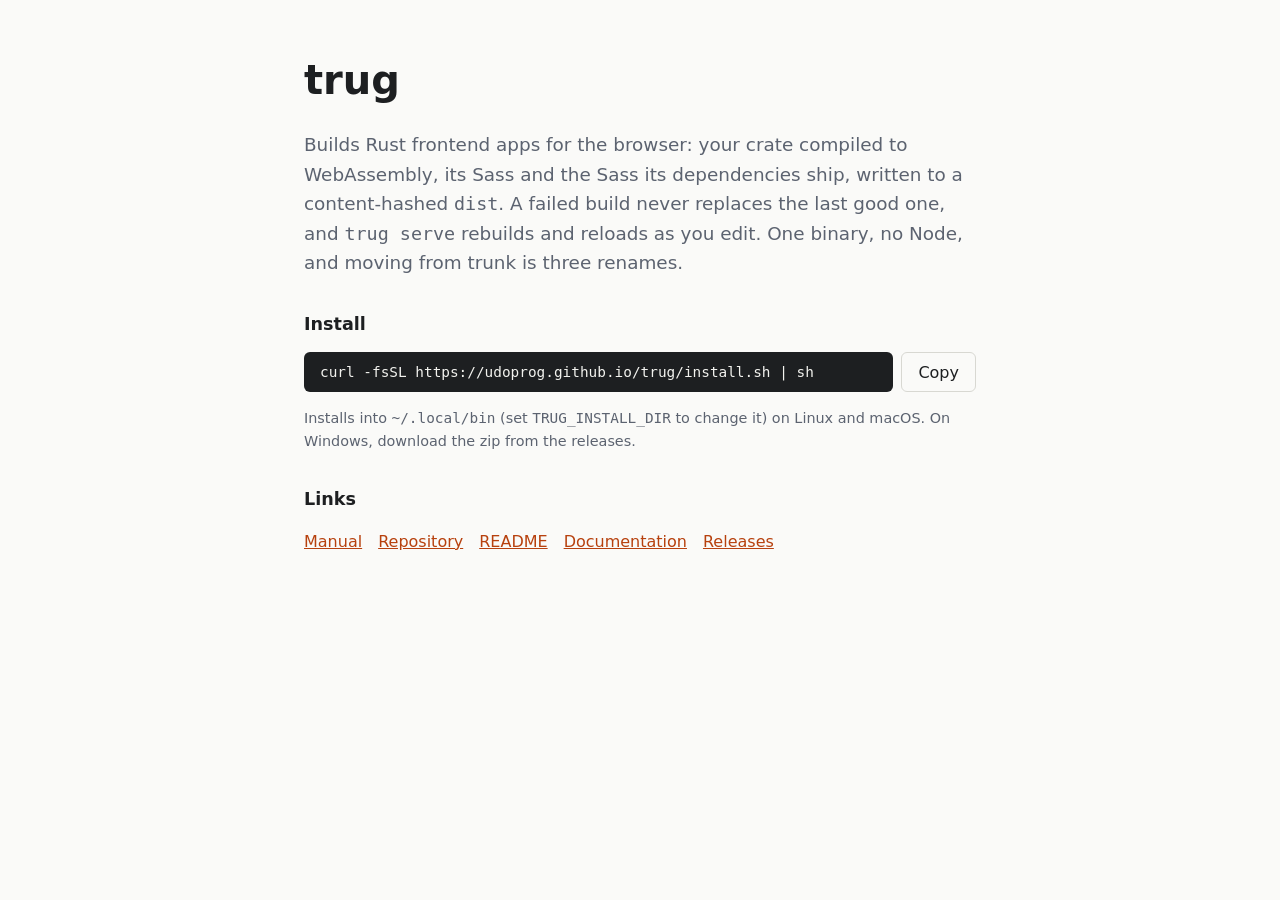
<file: site/index.html>
<!doctype html>
<html lang="en">
<head>
<meta charset="utf-8">
<meta name="viewport" content="width=device-width, initial-scale=1">
<title>trug</title>
<meta name="description" content="Builds an app's CSS from its own Sass plus the Sass its crates ship.">
<link rel="stylesheet" href="style.css">
</head>
<body class="page">
<main class="main">
  <h1 class="title">trug</h1>
  <p class="lead">Builds Rust frontend apps for the browser: your crate compiled to WebAssembly, its Sass and the Sass its dependencies ship, written to a content-hashed <code>dist</code>. A failed build never replaces the last good one, and <code>trug serve</code> rebuilds and reloads as you edit. One binary, no Node, and moving from trunk is three renames.</p>

  <h2 class="heading">Install</h2>
  <div class="install">
    <pre class="cmd" id="cmd">curl -fsSL https://udoprog.github.io/trug/install.sh | sh</pre>
    <button class="copy" id="copy" type="button">Copy</button>
  </div>
  <p class="note">Installs into <code>~/.local/bin</code> (set <code>TRUG_INSTALL_DIR</code> to change it) on Linux and macOS. On Windows, download the zip from the releases.</p>

  <h2 class="heading">Links</h2>
  <ul class="links">
    <li><a class="link" href="manual.html">Manual</a></li>
    <li><a class="link" href="https://github.com/udoprog/trug">Repository</a></li>
    <li><a class="link" href="https://github.com/udoprog/trug#readme">README</a></li>
    <li><a class="link" href="https://docs.rs/trug">Documentation</a></li>
    <li><a class="link" href="https://github.com/udoprog/trug/releases">Releases</a></li>
  </ul>
</main>
<script>
document.getElementById("copy").addEventListener("click", function (e) {
  var button = e.currentTarget;
  var text = document.getElementById("cmd").textContent;
  navigator.clipboard.writeText(text).then(function () {
    button.textContent = "Copied";
    setTimeout(function () { button.textContent = "Copy"; }, 1500);
  }, function () {
    button.textContent = "Press Ctrl+C";
  });
});
</script>
</body>
</html>
</file>
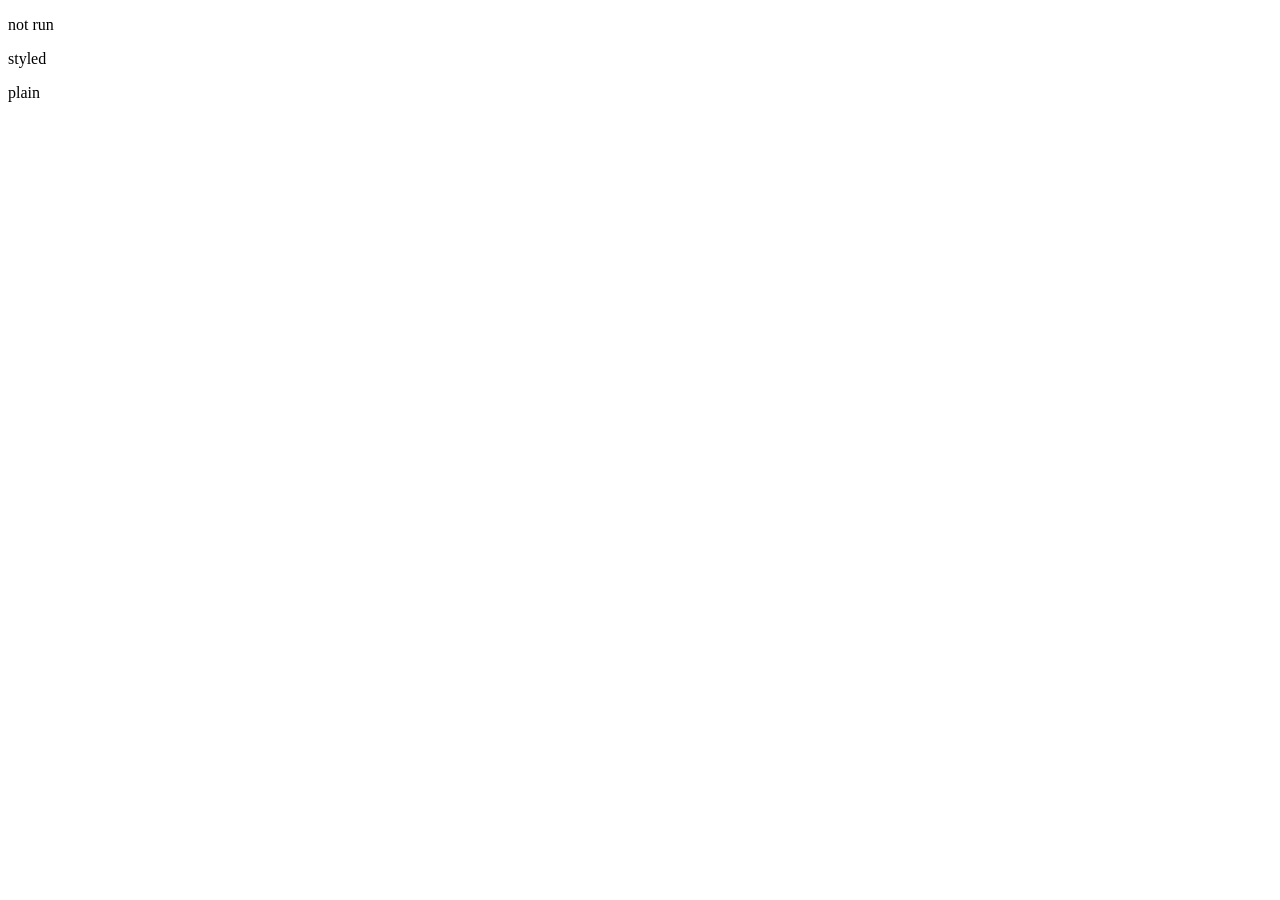
<file: tests/fixtures/full-app/index.html>
<!DOCTYPE html>
<html>
<head>
  <meta charset="utf-8">
  <title>Full</title>
  <base data-trug-public-url href="/app/">
  <link data-trug rel="icon" type="image/png" href="icon.png">
  <link data-trug rel="scss" href="style/main.scss">
  <link data-trug rel="css" href="plain.css">
  <link data-trug rel="copy-dir" href="assets">
  <link data-trug rel="copy-dir" href="data" data-target-path="static/files">
  <link data-trug rel="rust" href="Cargo.toml">
</head>
<body>
  <p id="out">not run</p>
  <p id="styled" class="main">styled</p>
  <p id="plain" class="plain">plain</p>
</body>
</html>
</file>
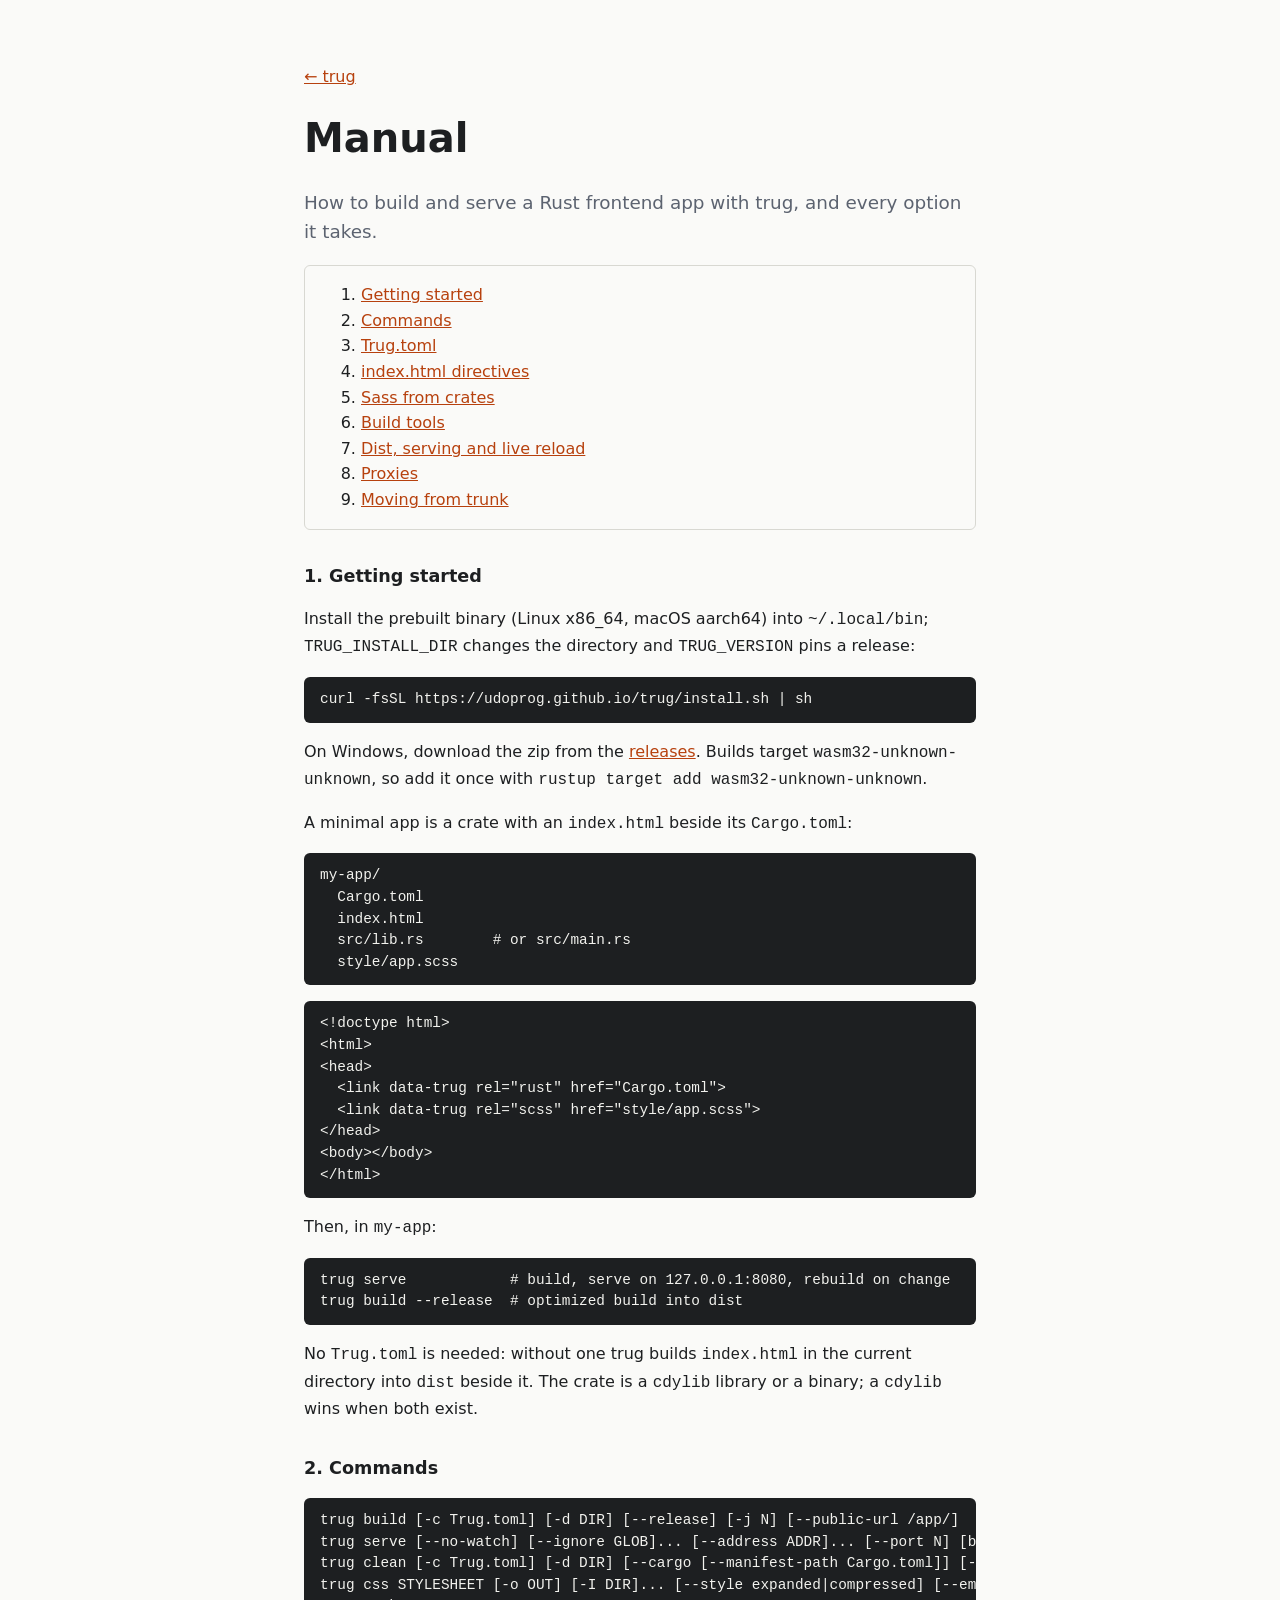
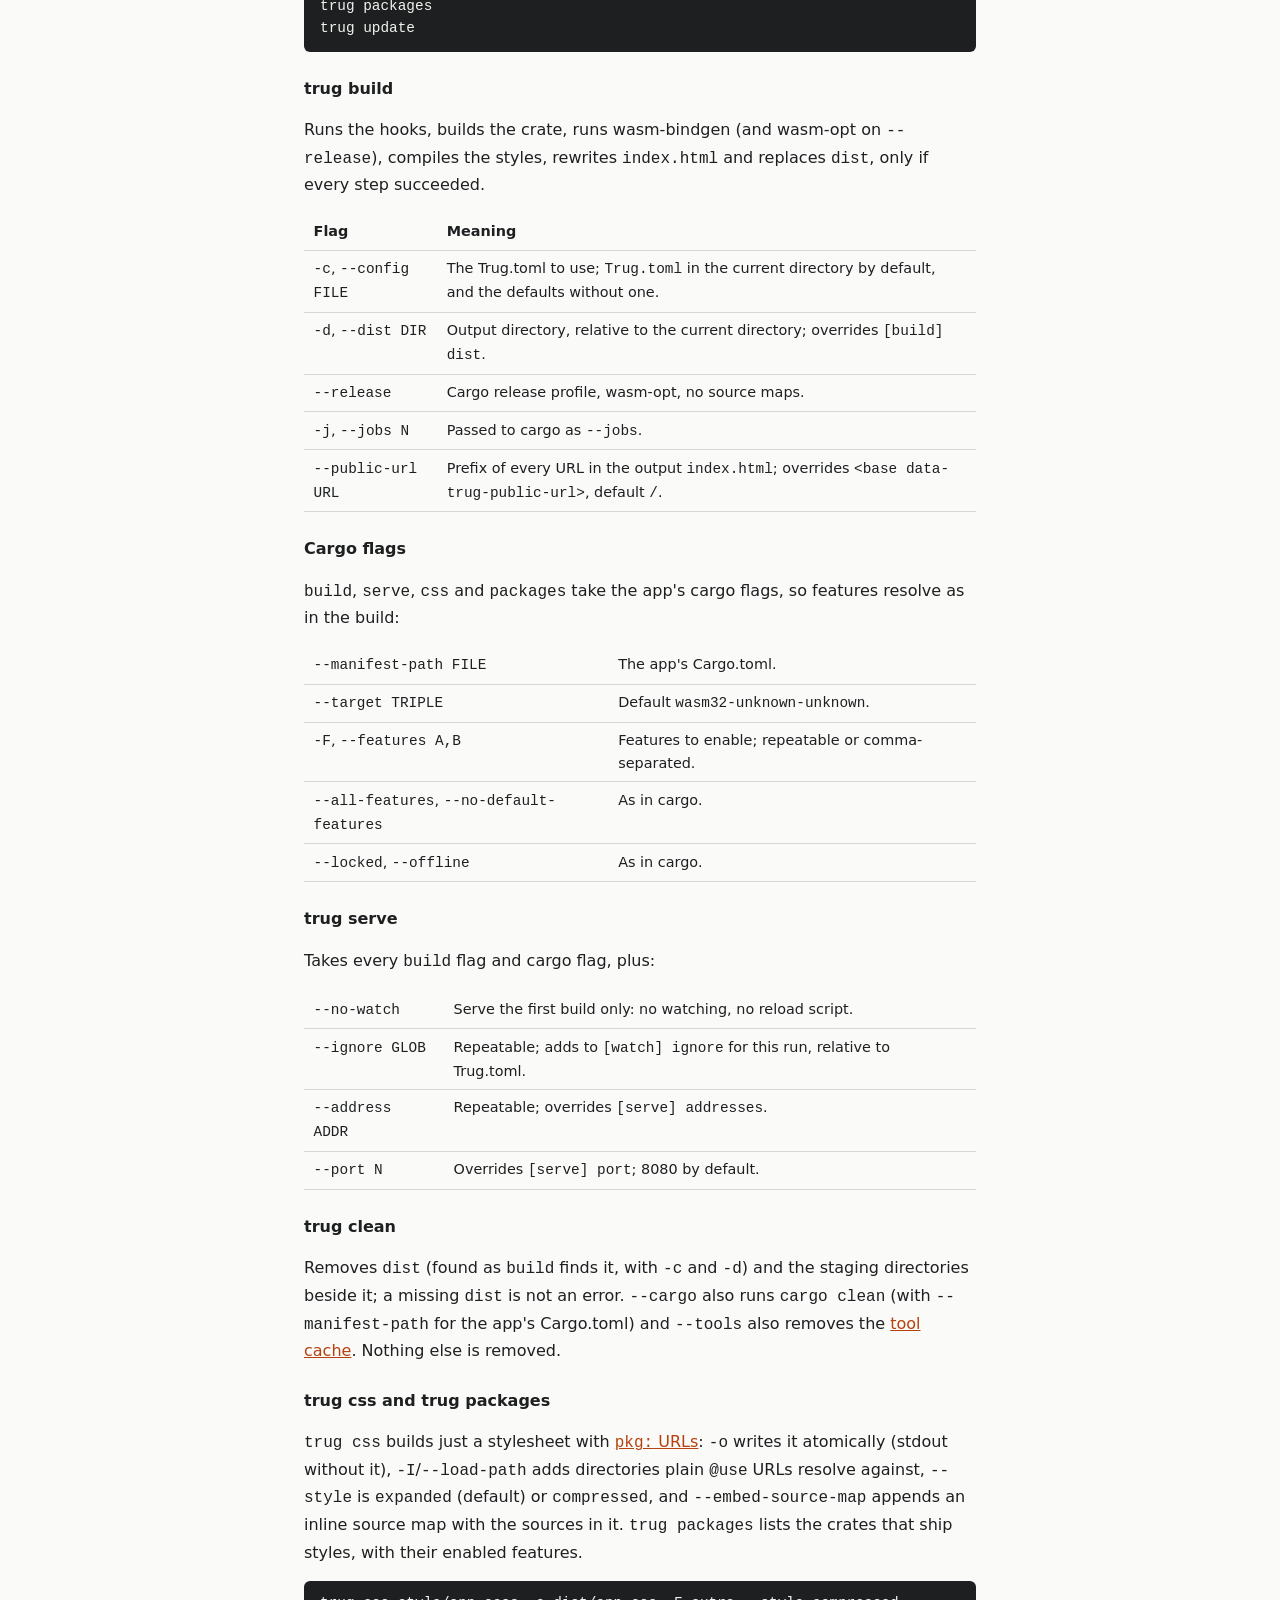
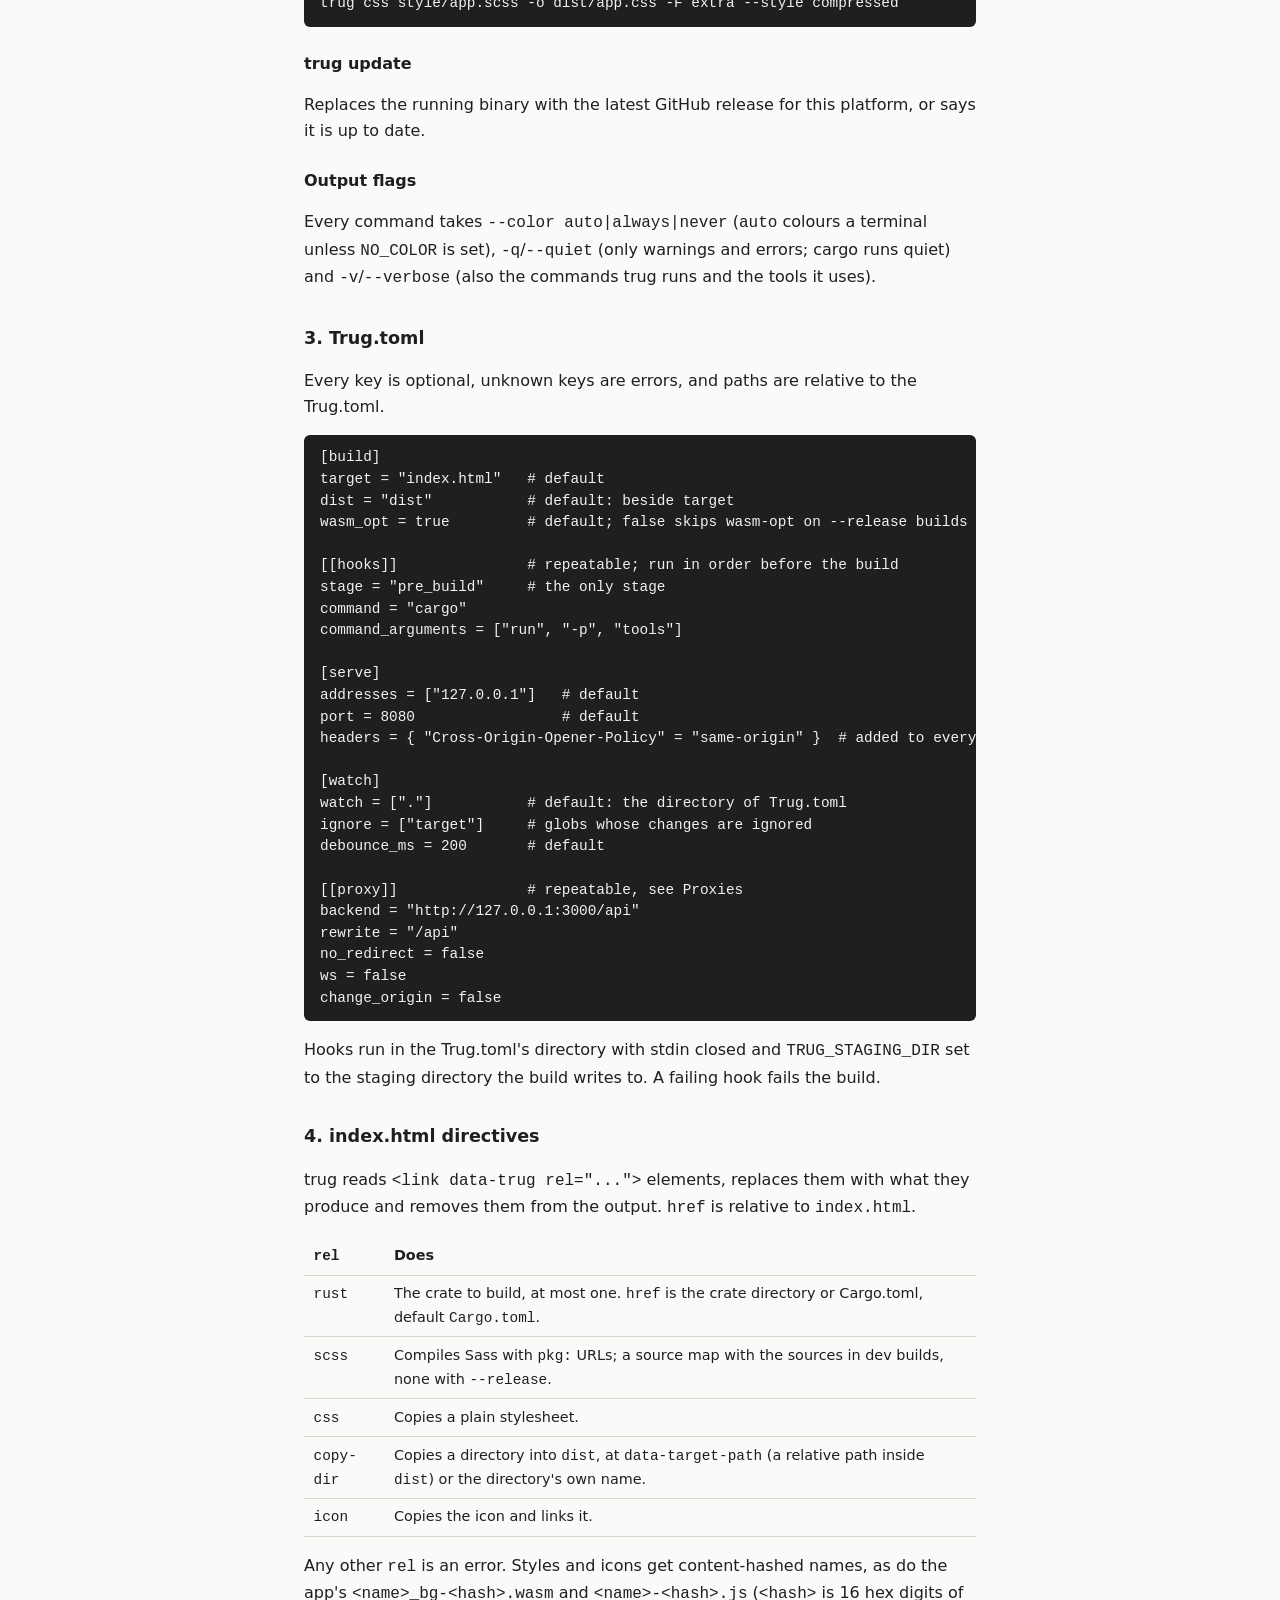
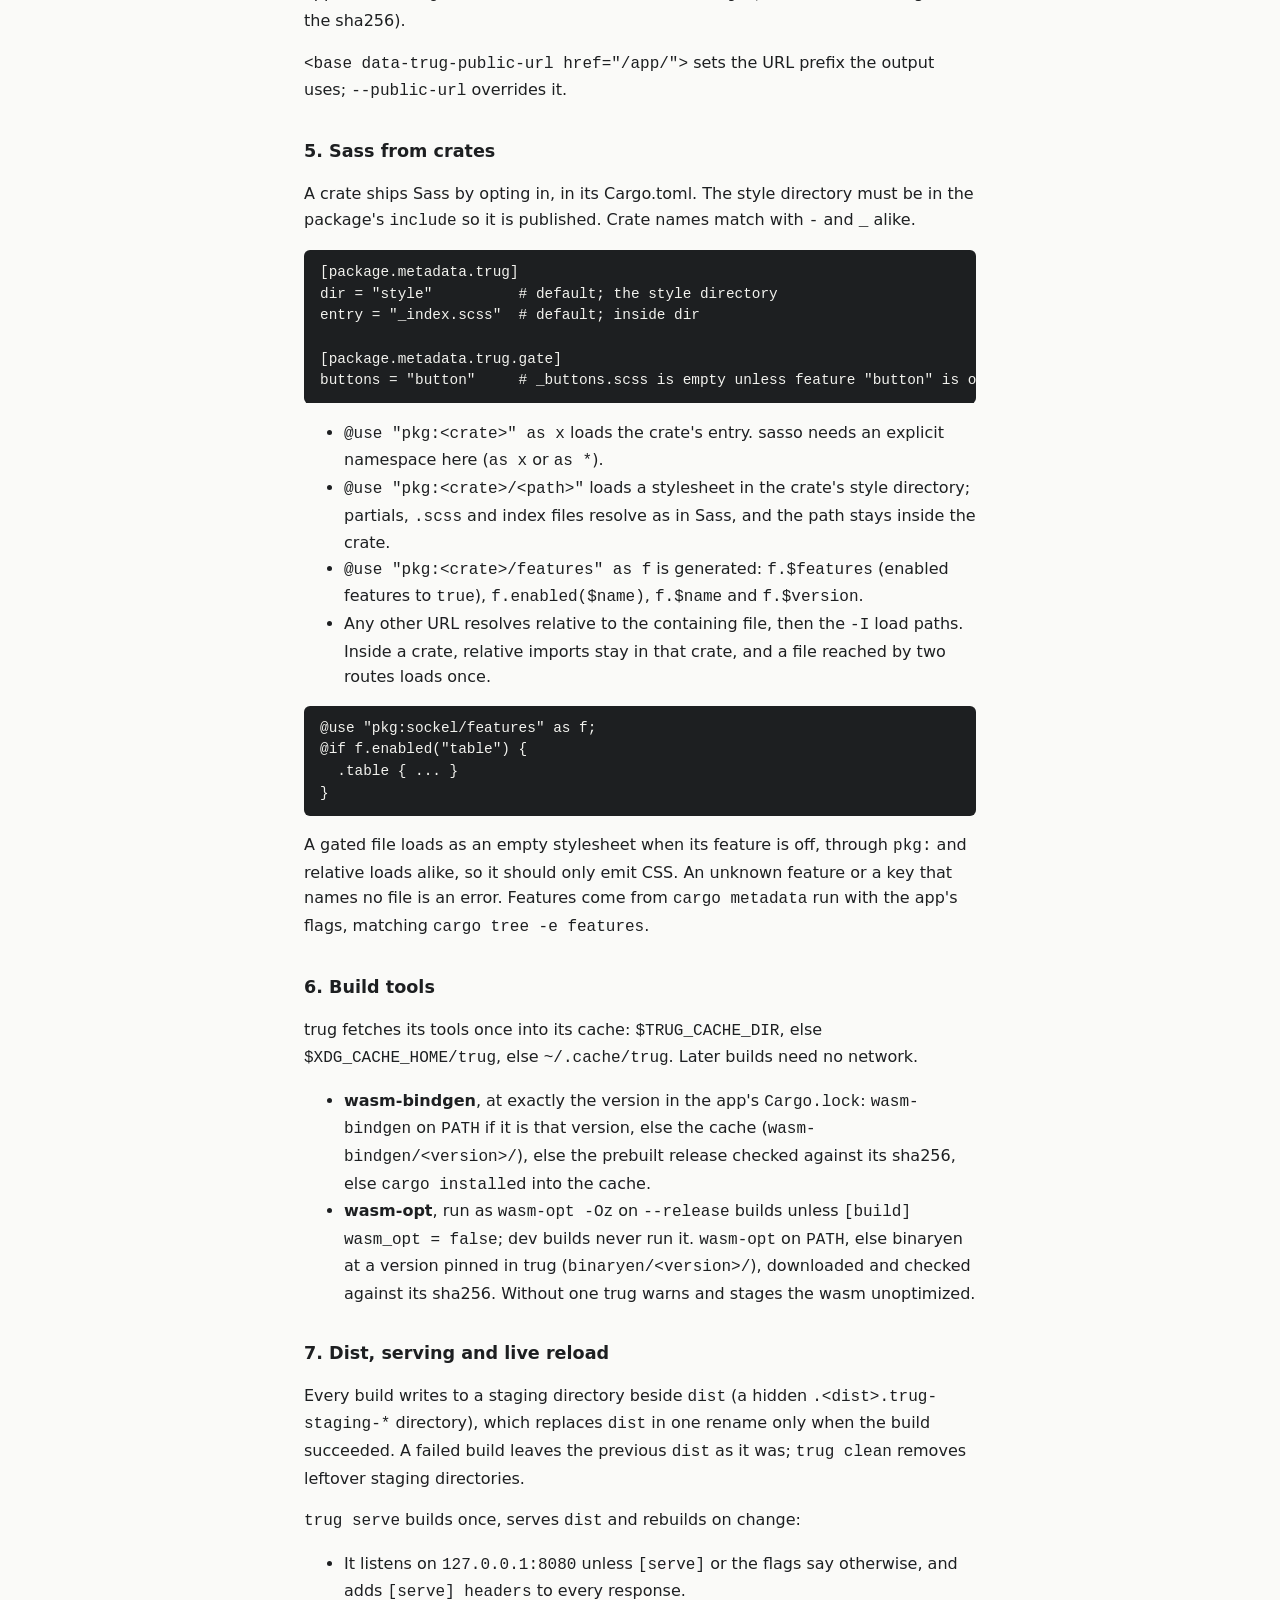
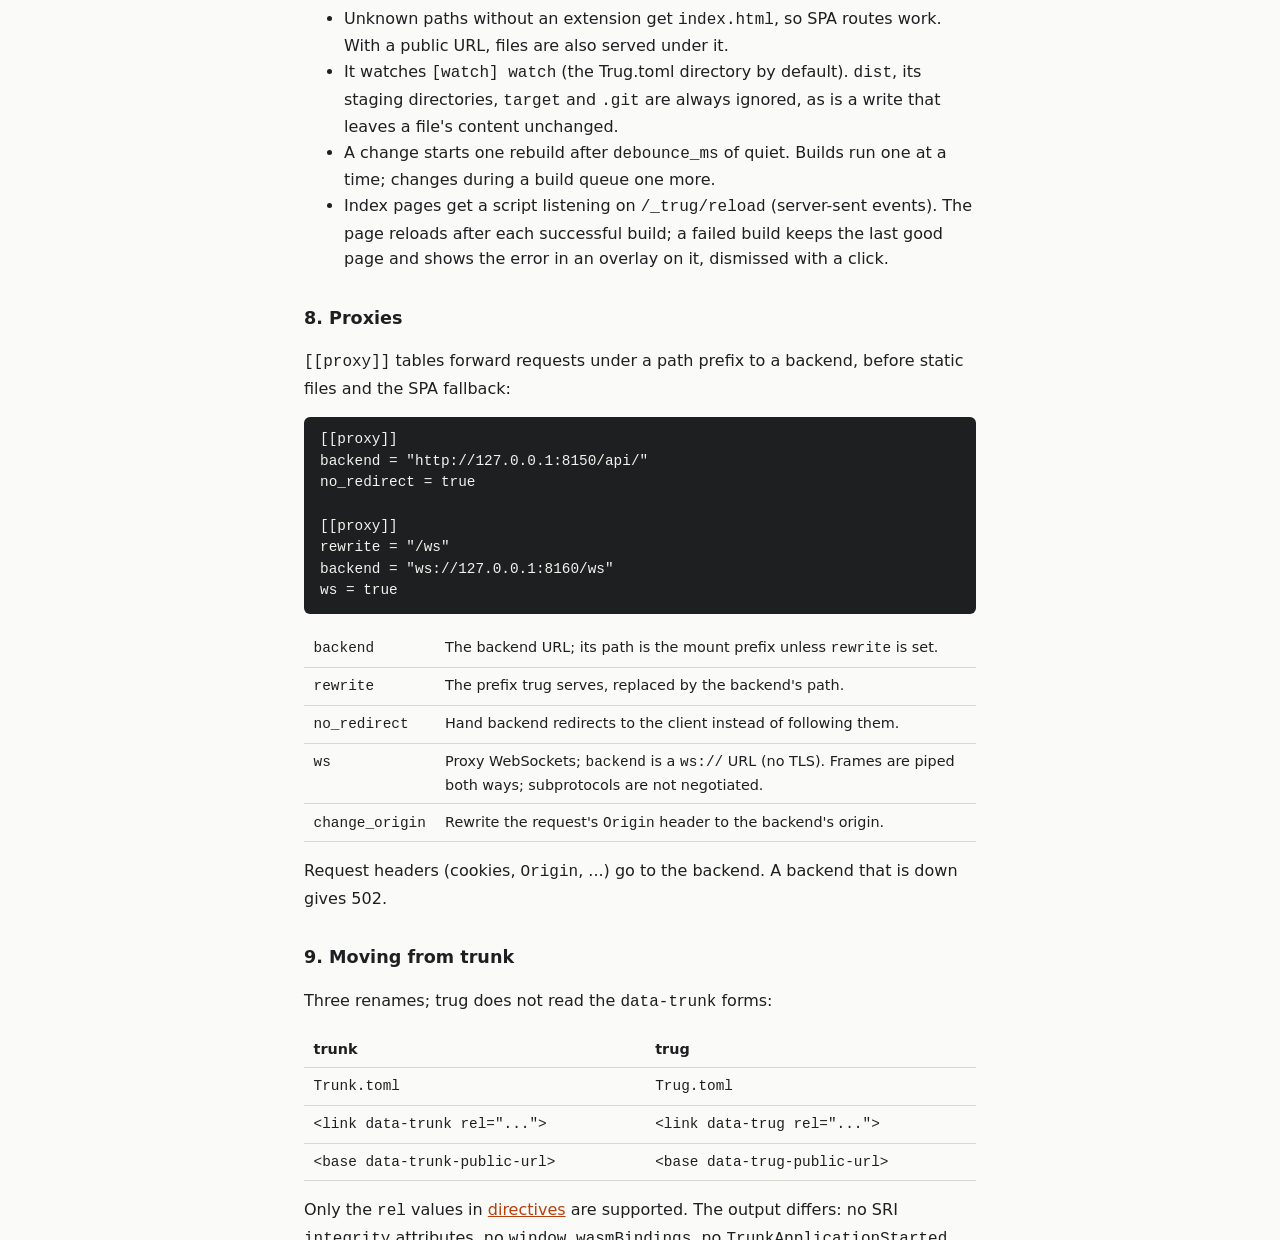
<file: site/manual.html>
<!doctype html>
<html lang="en">
<head>
<meta charset="utf-8">
<meta name="viewport" content="width=device-width, initial-scale=1">
<title>trug manual</title>
<meta name="description" content="The trug manual: commands, Trug.toml, index.html directives, Sass from crates, build tools and the dev server.">
<link rel="stylesheet" href="style.css">
</head>
<body class="page">
<main class="main">
  <p><a class="link" href="index.html">&larr; trug</a></p>
  <h1 class="title">Manual</h1>
  <p class="lead">How to build and serve a Rust frontend app with trug, and every option it takes.</p>

  <nav class="toc" aria-label="Contents">
    <ol>
      <li><a class="link" href="#getting-started">Getting started</a></li>
      <li><a class="link" href="#commands">Commands</a></li>
      <li><a class="link" href="#trug-toml">Trug.toml</a></li>
      <li><a class="link" href="#directives">index.html directives</a></li>
      <li><a class="link" href="#sass">Sass from crates</a></li>
      <li><a class="link" href="#tools">Build tools</a></li>
      <li><a class="link" href="#serve">Dist, serving and live reload</a></li>
      <li><a class="link" href="#proxies">Proxies</a></li>
      <li><a class="link" href="#trunk">Moving from trunk</a></li>
    </ol>
  </nav>

  <h2 class="heading" id="getting-started">1. Getting started</h2>
  <p>Install the prebuilt binary (Linux x86_64, macOS aarch64) into <code>~/.local/bin</code>; <code>TRUG_INSTALL_DIR</code> changes the directory and <code>TRUG_VERSION</code> pins a release:</p>
  <pre class="cmd block">curl -fsSL https://udoprog.github.io/trug/install.sh | sh</pre>
  <p>On Windows, download the zip from the <a class="link" href="https://github.com/udoprog/trug/releases">releases</a>. Builds target <code>wasm32-unknown-unknown</code>, so add it once with <code>rustup target add wasm32-unknown-unknown</code>.</p>
  <p>A minimal app is a crate with an <code>index.html</code> beside its <code>Cargo.toml</code>:</p>
  <pre class="cmd block">my-app/
  Cargo.toml
  index.html
  src/lib.rs        # or src/main.rs
  style/app.scss</pre>
  <pre class="cmd block">&lt;!doctype html&gt;
&lt;html&gt;
&lt;head&gt;
  &lt;link data-trug rel="rust" href="Cargo.toml"&gt;
  &lt;link data-trug rel="scss" href="style/app.scss"&gt;
&lt;/head&gt;
&lt;body&gt;&lt;/body&gt;
&lt;/html&gt;</pre>
  <p>Then, in <code>my-app</code>:</p>
  <pre class="cmd block">trug serve            # build, serve on 127.0.0.1:8080, rebuild on change
trug build --release  # optimized build into dist</pre>
  <p>No <code>Trug.toml</code> is needed: without one trug builds <code>index.html</code> in the current directory into <code>dist</code> beside it. The crate is a <code>cdylib</code> library or a binary; a <code>cdylib</code> wins when both exist.</p>

  <h2 class="heading" id="commands">2. Commands</h2>
  <pre class="cmd block">trug build [-c Trug.toml] [-d DIR] [--release] [-j N] [--public-url /app/]
trug serve [--no-watch] [--ignore GLOB]... [--address ADDR]... [--port N] [build flags]
trug clean [-c Trug.toml] [-d DIR] [--cargo [--manifest-path Cargo.toml]] [--tools]
trug css STYLESHEET [-o OUT] [-I DIR]... [--style expanded|compressed] [--embed-source-map]
trug packages
trug update</pre>

  <h3 class="subheading">trug build</h3>
  <p>Runs the hooks, builds the crate, runs wasm-bindgen (and wasm-opt on <code>--release</code>), compiles the styles, rewrites <code>index.html</code> and replaces <code>dist</code>, only if every step succeeded.</p>
  <table class="table">
    <tr><th class="table-cell">Flag</th><th class="table-cell">Meaning</th></tr>
    <tr><td class="table-cell"><code>-c</code>, <code>--config FILE</code></td><td class="table-cell">The Trug.toml to use; <code>Trug.toml</code> in the current directory by default, and the defaults without one.</td></tr>
    <tr><td class="table-cell"><code>-d</code>, <code>--dist DIR</code></td><td class="table-cell">Output directory, relative to the current directory; overrides <code>[build] dist</code>.</td></tr>
    <tr><td class="table-cell"><code>--release</code></td><td class="table-cell">Cargo release profile, wasm-opt, no source maps.</td></tr>
    <tr><td class="table-cell"><code>-j</code>, <code>--jobs N</code></td><td class="table-cell">Passed to cargo as <code>--jobs</code>.</td></tr>
    <tr><td class="table-cell"><code>--public-url URL</code></td><td class="table-cell">Prefix of every URL in the output <code>index.html</code>; overrides <code>&lt;base data-trug-public-url&gt;</code>, default <code>/</code>.</td></tr>
  </table>

  <h3 class="subheading">Cargo flags</h3>
  <p><code>build</code>, <code>serve</code>, <code>css</code> and <code>packages</code> take the app's cargo flags, so features resolve as in the build:</p>
  <table class="table">
    <tr><td class="table-cell"><code>--manifest-path FILE</code></td><td class="table-cell">The app's Cargo.toml.</td></tr>
    <tr><td class="table-cell"><code>--target TRIPLE</code></td><td class="table-cell">Default <code>wasm32-unknown-unknown</code>.</td></tr>
    <tr><td class="table-cell"><code>-F</code>, <code>--features A,B</code></td><td class="table-cell">Features to enable; repeatable or comma-separated.</td></tr>
    <tr><td class="table-cell"><code>--all-features</code>, <code>--no-default-features</code></td><td class="table-cell">As in cargo.</td></tr>
    <tr><td class="table-cell"><code>--locked</code>, <code>--offline</code></td><td class="table-cell">As in cargo.</td></tr>
  </table>

  <h3 class="subheading">trug serve</h3>
  <p>Takes every <code>build</code> flag and cargo flag, plus:</p>
  <table class="table">
    <tr><td class="table-cell"><code>--no-watch</code></td><td class="table-cell">Serve the first build only: no watching, no reload script.</td></tr>
    <tr><td class="table-cell"><code>--ignore GLOB</code></td><td class="table-cell">Repeatable; adds to <code>[watch] ignore</code> for this run, relative to Trug.toml.</td></tr>
    <tr><td class="table-cell"><code>--address ADDR</code></td><td class="table-cell">Repeatable; overrides <code>[serve] addresses</code>.</td></tr>
    <tr><td class="table-cell"><code>--port N</code></td><td class="table-cell">Overrides <code>[serve] port</code>; 8080 by default.</td></tr>
  </table>

  <h3 class="subheading">trug clean</h3>
  <p>Removes <code>dist</code> (found as <code>build</code> finds it, with <code>-c</code> and <code>-d</code>) and the staging directories beside it; a missing <code>dist</code> is not an error. <code>--cargo</code> also runs <code>cargo clean</code> (with <code>--manifest-path</code> for the app's Cargo.toml) and <code>--tools</code> also removes the <a class="link" href="#tools">tool cache</a>. Nothing else is removed.</p>

  <h3 class="subheading">trug css and trug packages</h3>
  <p><code>trug css</code> builds just a stylesheet with <a class="link" href="#sass"><code>pkg:</code> URLs</a>: <code>-o</code> writes it atomically (stdout without it), <code>-I</code>/<code>--load-path</code> adds directories plain <code>@use</code> URLs resolve against, <code>--style</code> is <code>expanded</code> (default) or <code>compressed</code>, and <code>--embed-source-map</code> appends an inline source map with the sources in it. <code>trug packages</code> lists the crates that ship styles, with their enabled features.</p>
  <pre class="cmd block">trug css style/app.scss -o dist/app.css -F extra --style compressed</pre>

  <h3 class="subheading">trug update</h3>
  <p>Replaces the running binary with the latest GitHub release for this platform, or says it is up to date.</p>

  <h3 class="subheading">Output flags</h3>
  <p>Every command takes <code>--color auto|always|never</code> (<code>auto</code> colours a terminal unless <code>NO_COLOR</code> is set), <code>-q</code>/<code>--quiet</code> (only warnings and errors; cargo runs quiet) and <code>-v</code>/<code>--verbose</code> (also the commands trug runs and the tools it uses).</p>

  <h2 class="heading" id="trug-toml">3. Trug.toml</h2>
  <p>Every key is optional, unknown keys are errors, and paths are relative to the Trug.toml.</p>
  <pre class="cmd block">[build]
target = "index.html"   # default
dist = "dist"           # default: beside target
wasm_opt = true         # default; false skips wasm-opt on --release builds

[[hooks]]               # repeatable; run in order before the build
stage = "pre_build"     # the only stage
command = "cargo"
command_arguments = ["run", "-p", "tools"]

[serve]
addresses = ["127.0.0.1"]   # default
port = 8080                 # default
headers = { "Cross-Origin-Opener-Policy" = "same-origin" }  # added to every response

[watch]
watch = ["."]           # default: the directory of Trug.toml
ignore = ["target"]     # globs whose changes are ignored
debounce_ms = 200       # default

[[proxy]]               # repeatable, see Proxies
backend = "http://127.0.0.1:3000/api"
rewrite = "/api"
no_redirect = false
ws = false
change_origin = false</pre>
  <p>Hooks run in the Trug.toml's directory with stdin closed and <code>TRUG_STAGING_DIR</code> set to the staging directory the build writes to. A failing hook fails the build.</p>

  <h2 class="heading" id="directives">4. index.html directives</h2>
  <p>trug reads <code>&lt;link data-trug rel="..."&gt;</code> elements, replaces them with what they produce and removes them from the output. <code>href</code> is relative to <code>index.html</code>.</p>
  <table class="table">
    <tr><th class="table-cell"><code>rel</code></th><th class="table-cell">Does</th></tr>
    <tr><td class="table-cell"><code>rust</code></td><td class="table-cell">The crate to build, at most one. <code>href</code> is the crate directory or Cargo.toml, default <code>Cargo.toml</code>.</td></tr>
    <tr><td class="table-cell"><code>scss</code></td><td class="table-cell">Compiles Sass with <code>pkg:</code> URLs; a source map with the sources in dev builds, none with <code>--release</code>.</td></tr>
    <tr><td class="table-cell"><code>css</code></td><td class="table-cell">Copies a plain stylesheet.</td></tr>
    <tr><td class="table-cell"><code>copy-dir</code></td><td class="table-cell">Copies a directory into <code>dist</code>, at <code>data-target-path</code> (a relative path inside <code>dist</code>) or the directory's own name.</td></tr>
    <tr><td class="table-cell"><code>icon</code></td><td class="table-cell">Copies the icon and links it.</td></tr>
  </table>
  <p>Any other <code>rel</code> is an error. Styles and icons get content-hashed names, as do the app's <code>&lt;name&gt;_bg-&lt;hash&gt;.wasm</code> and <code>&lt;name&gt;-&lt;hash&gt;.js</code> (<code>&lt;hash&gt;</code> is 16 hex digits of the sha256).</p>
  <p><code>&lt;base data-trug-public-url href="/app/"&gt;</code> sets the URL prefix the output uses; <code>--public-url</code> overrides it.</p>

  <h2 class="heading" id="sass">5. Sass from crates</h2>
  <p>A crate ships Sass by opting in, in its Cargo.toml. The style directory must be in the package's <code>include</code> so it is published. Crate names match with <code>-</code> and <code>_</code> alike.</p>
  <pre class="cmd block">[package.metadata.trug]
dir = "style"          # default; the style directory
entry = "_index.scss"  # default; inside dir

[package.metadata.trug.gate]
buttons = "button"     # _buttons.scss is empty unless feature "button" is on</pre>
  <ul>
    <li><code>@use "pkg:&lt;crate&gt;" as x</code> loads the crate's entry. sasso needs an explicit namespace here (<code>as x</code> or <code>as *</code>).</li>
    <li><code>@use "pkg:&lt;crate&gt;/&lt;path&gt;"</code> loads a stylesheet in the crate's style directory; partials, <code>.scss</code> and index files resolve as in Sass, and the path stays inside the crate.</li>
    <li><code>@use "pkg:&lt;crate&gt;/features" as f</code> is generated: <code>f.$features</code> (enabled features to <code>true</code>), <code>f.enabled($name)</code>, <code>f.$name</code> and <code>f.$version</code>.</li>
    <li>Any other URL resolves relative to the containing file, then the <code>-I</code> load paths. Inside a crate, relative imports stay in that crate, and a file reached by two routes loads once.</li>
  </ul>
  <pre class="cmd block">@use "pkg:sockel/features" as f;
@if f.enabled("table") {
  .table { ... }
}</pre>
  <p>A gated file loads as an empty stylesheet when its feature is off, through <code>pkg:</code> and relative loads alike, so it should only emit CSS. An unknown feature or a key that names no file is an error. Features come from <code>cargo metadata</code> run with the app's flags, matching <code>cargo tree -e features</code>.</p>

  <h2 class="heading" id="tools">6. Build tools</h2>
  <p>trug fetches its tools once into its cache: <code>$TRUG_CACHE_DIR</code>, else <code>$XDG_CACHE_HOME/trug</code>, else <code>~/.cache/trug</code>. Later builds need no network.</p>
  <ul>
    <li><strong>wasm-bindgen</strong>, at exactly the version in the app's <code>Cargo.lock</code>: <code>wasm-bindgen</code> on <code>PATH</code> if it is that version, else the cache (<code>wasm-bindgen/&lt;version&gt;/</code>), else the prebuilt release checked against its sha256, else <code>cargo install</code>ed into the cache.</li>
    <li><strong>wasm-opt</strong>, run as <code>wasm-opt -Oz</code> on <code>--release</code> builds unless <code>[build] wasm_opt = false</code>; dev builds never run it. <code>wasm-opt</code> on <code>PATH</code>, else binaryen at a version pinned in trug (<code>binaryen/&lt;version&gt;/</code>), downloaded and checked against its sha256. Without one trug warns and stages the wasm unoptimized.</li>
  </ul>

  <h2 class="heading" id="serve">7. Dist, serving and live reload</h2>
  <p>Every build writes to a staging directory beside <code>dist</code> (a hidden <code>.&lt;dist&gt;.trug-staging-*</code> directory), which replaces <code>dist</code> in one rename only when the build succeeded. A failed build leaves the previous <code>dist</code> as it was; <code>trug clean</code> removes leftover staging directories.</p>
  <p><code>trug serve</code> builds once, serves <code>dist</code> and rebuilds on change:</p>
  <ul>
    <li>It listens on <code>127.0.0.1:8080</code> unless <code>[serve]</code> or the flags say otherwise, and adds <code>[serve] headers</code> to every response.</li>
    <li>Unknown paths without an extension get <code>index.html</code>, so SPA routes work. With a public URL, files are also served under it.</li>
    <li>It watches <code>[watch] watch</code> (the Trug.toml directory by default). <code>dist</code>, its staging directories, <code>target</code> and <code>.git</code> are always ignored, as is a write that leaves a file's content unchanged.</li>
    <li>A change starts one rebuild after <code>debounce_ms</code> of quiet. Builds run one at a time; changes during a build queue one more.</li>
    <li>Index pages get a script listening on <code>/_trug/reload</code> (server-sent events). The page reloads after each successful build; a failed build keeps the last good page and shows the error in an overlay on it, dismissed with a click.</li>
  </ul>

  <h2 class="heading" id="proxies">8. Proxies</h2>
  <p><code>[[proxy]]</code> tables forward requests under a path prefix to a backend, before static files and the SPA fallback:</p>
  <pre class="cmd block">[[proxy]]
backend = "http://127.0.0.1:8150/api/"
no_redirect = true

[[proxy]]
rewrite = "/ws"
backend = "ws://127.0.0.1:8160/ws"
ws = true</pre>
  <table class="table">
    <tr><td class="table-cell"><code>backend</code></td><td class="table-cell">The backend URL; its path is the mount prefix unless <code>rewrite</code> is set.</td></tr>
    <tr><td class="table-cell"><code>rewrite</code></td><td class="table-cell">The prefix trug serves, replaced by the backend's path.</td></tr>
    <tr><td class="table-cell"><code>no_redirect</code></td><td class="table-cell">Hand backend redirects to the client instead of following them.</td></tr>
    <tr><td class="table-cell"><code>ws</code></td><td class="table-cell">Proxy WebSockets; <code>backend</code> is a <code>ws://</code> URL (no TLS). Frames are piped both ways; subprotocols are not negotiated.</td></tr>
    <tr><td class="table-cell"><code>change_origin</code></td><td class="table-cell">Rewrite the request's <code>Origin</code> header to the backend's origin.</td></tr>
  </table>
  <p>Request headers (cookies, <code>Origin</code>, ...) go to the backend. A backend that is down gives 502.</p>

  <h2 class="heading" id="trunk">9. Moving from trunk</h2>
  <p>Three renames; trug does not read the <code>data-trunk</code> forms:</p>
  <table class="table">
    <tr><th class="table-cell">trunk</th><th class="table-cell">trug</th></tr>
    <tr><td class="table-cell"><code>Trunk.toml</code></td><td class="table-cell"><code>Trug.toml</code></td></tr>
    <tr><td class="table-cell"><code>&lt;link data-trunk rel="..."&gt;</code></td><td class="table-cell"><code>&lt;link data-trug rel="..."&gt;</code></td></tr>
    <tr><td class="table-cell"><code>&lt;base data-trunk-public-url&gt;</code></td><td class="table-cell"><code>&lt;base data-trug-public-url&gt;</code></td></tr>
  </table>
  <p>Only the <code>rel</code> values in <a class="link" href="#directives">directives</a> are supported. The output differs: no SRI <code>integrity</code> attributes, no <code>window.wasmBindings</code>, no <code>TrunkApplicationStarted</code> event, the wasm is <code>&lt;name&gt;_bg-HASH.wasm</code> (trunk: <code>&lt;name&gt;-HASH_bg.wasm</code>), and there is no <code>.trunk-lock</code>.</p>

  <p class="note"><a class="link" href="index.html">trug home</a> &middot; <a class="link" href="https://github.com/udoprog/trug">Repository</a> &middot; <a class="link" href="https://docs.rs/trug">API documentation</a></p>
</main>
</body>
</html>
</file>
<file: site/style.css>
:root {
  --bg: #fafaf8;
  --fg: #1d1f21;
  --muted: #5c6370;
  --accent: #b7410e;
  --code-bg: #1d1f21;
  --code-fg: #f2f2ee;
  --border: #d8d8d2;
  --radius: 6px;
  --space: 1rem;
  --font: system-ui, -apple-system, "Segoe UI", sans-serif;
  --mono: ui-monospace, "SF Mono", Menlo, Consolas, monospace;
  --text-small: .9rem;
}
@media (prefers-color-scheme: dark) {
  :root {
    --bg: #17181a;
    --fg: #ece8e6;
    --muted: #a0a6b0;
    --accent: #f08a4b;
    --code-bg: #0d0e0f;
    --border: #34363a;
  }
}
.page { margin: 0; background: var(--bg); color: var(--fg); font: 1rem/1.6 var(--font); }
.main { max-width: 42rem; margin: 0 auto; padding: calc(var(--space) * 3) var(--space); }
.title { font-size: 2.5rem; margin: 0; }
.lead { color: var(--muted); font-size: 1.15rem; }
.heading { font-size: 1.1rem; margin-top: calc(var(--space) * 2); }
.subheading { font-size: 1rem; margin-top: calc(var(--space) * 1.5); }
.install { display: flex; gap: .5rem; align-items: stretch; }
.cmd { flex: 1; margin: 0; padding: .75rem 1rem; overflow-x: auto; background: var(--code-bg); color: var(--code-fg); border-radius: var(--radius); font: var(--text-small) var(--mono); }
.cmd.block { margin: var(--space) 0; line-height: 1.5; }
.copy { padding: 0 1rem; border: 1px solid var(--border); border-radius: var(--radius); background: var(--bg); color: var(--fg); font: inherit; cursor: pointer; }
.copy:hover, .copy:focus-visible { border-color: var(--accent); color: var(--accent); }
.note { color: var(--muted); font-size: var(--text-small); }
.links { display: flex; flex-wrap: wrap; gap: var(--space); padding: 0; list-style: none; }
.link { color: var(--accent); }
.toc { padding: 0 var(--space); border: 1px solid var(--border); border-radius: var(--radius); }
.table { width: 100%; border-collapse: collapse; font-size: var(--text-small); }
.table-cell { padding: .4rem .6rem; border-bottom: 1px solid var(--border); text-align: left; vertical-align: top; }
</file>
<file: tests/fixtures/full-app/plain.css>
.plain { color: rgb(0, 0, 255); }
</file>
